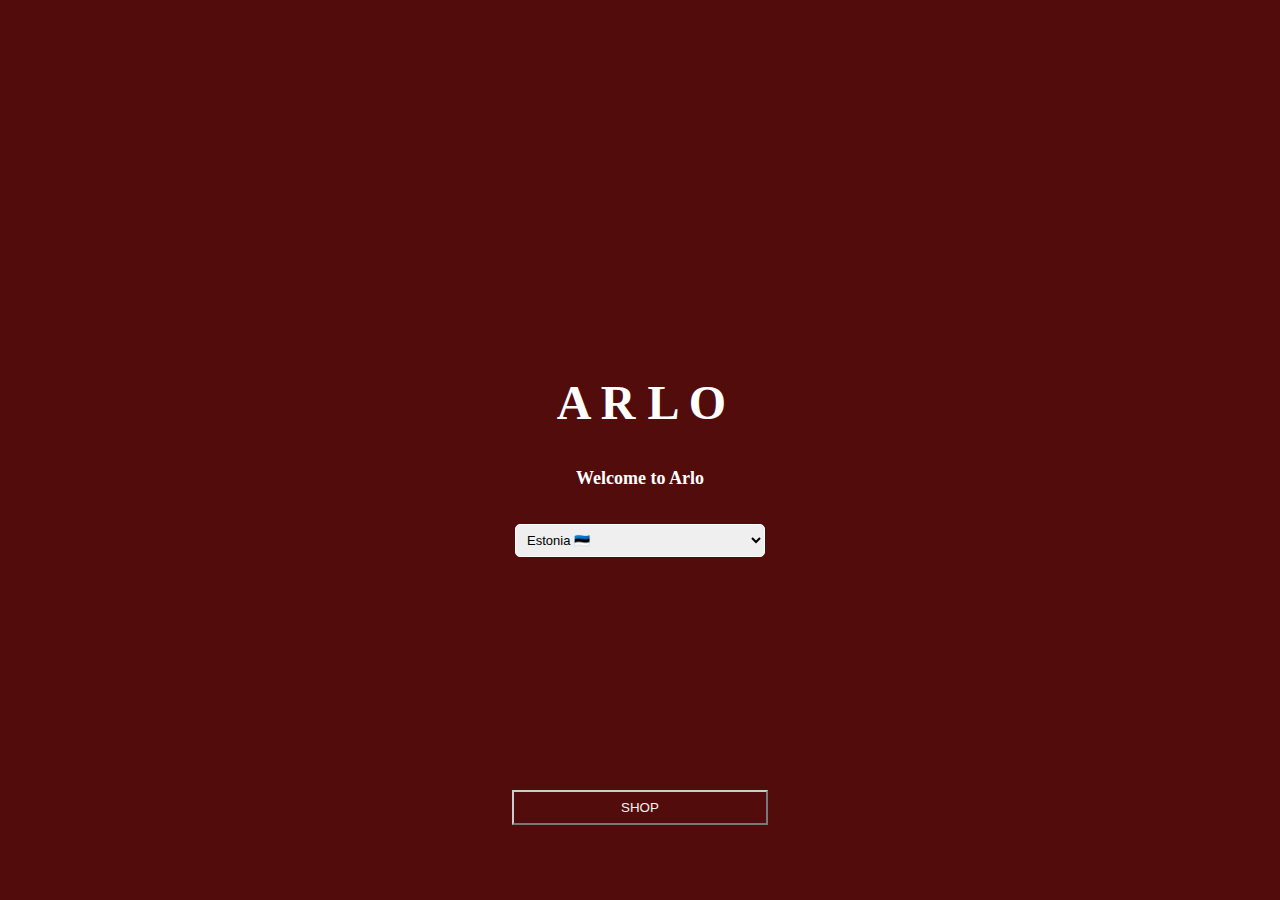
<file: ARLOOO-main/proge-too-main/M-ng-main/country.html>
<!DOCTYPE html>
<html lang="et">
<head>
    <meta charset="UTF-8">
    <meta name="viewport" content="width=device-width, initial-scale=1.0">
    <title>Vali oma riik</title>
    <link rel="stylesheet" href="styles.css">
</head>
<body>
    <div id="country-popup" class="popup">
        <div class="popup-content">
            <h1 class="peeter">A R L O</h1>
            <h2 class="Jaanus">Welcome to Arlo</h2>
            <select id="country-select">
                <option value="ee">Estonia 🇪🇪</option>
                <option value="fi">Finland 🇫🇮</option>
                <option value="se">Sweden 🇸🇪</option>
                <option value="au">Australia 🇦🇺</option>
                <option value="ru">Russia 🇷🇺</option>
                <option value="uk">United Kingdom 🇬🇧</option>
                <option value="be">Belgium 🇧🇪</option>
                <option value="bg">Bulgaria 🇧🇬</option>
                <option value="br">Brazil 🇧🇷</option>
                <option value="ca">Canada 🇨🇦</option>
                <option value="cn">Chinese Mainland 🇨🇳</option>
                <option value="dk">Denmark 🇩🇰</option>
                <option value="fr">France 🇫🇷</option>
                <option value="de">Germany 🇩🇪</option>
                <option value="hk">Hong Kong SAR 🇭🇰</option>
                <option value="hu">Hungary 🇭🇺</option>
                <option value="in">India 🇮🇳</option>
                <option value="ie">Ireland 🇮🇪</option>
                <option value="it">Italy 🇮🇹</option>
                <option value="jp">Japan 🇯🇵</option>
                <option value="kr">Korea 🇰🇷</option>
            </select>
        </div>       
        <button class="yes" onclick="submitCountry()">SHOP</button> 
    </div>

    <script>
        function submitCountry() {
            const selectedCountry = document.getElementById('country-select').value;
            localStorage.setItem('selectedCountry', selectedCountry);
            window.location.href = 'landing.html';
        }
    </script>
</body>
</html>
</file>
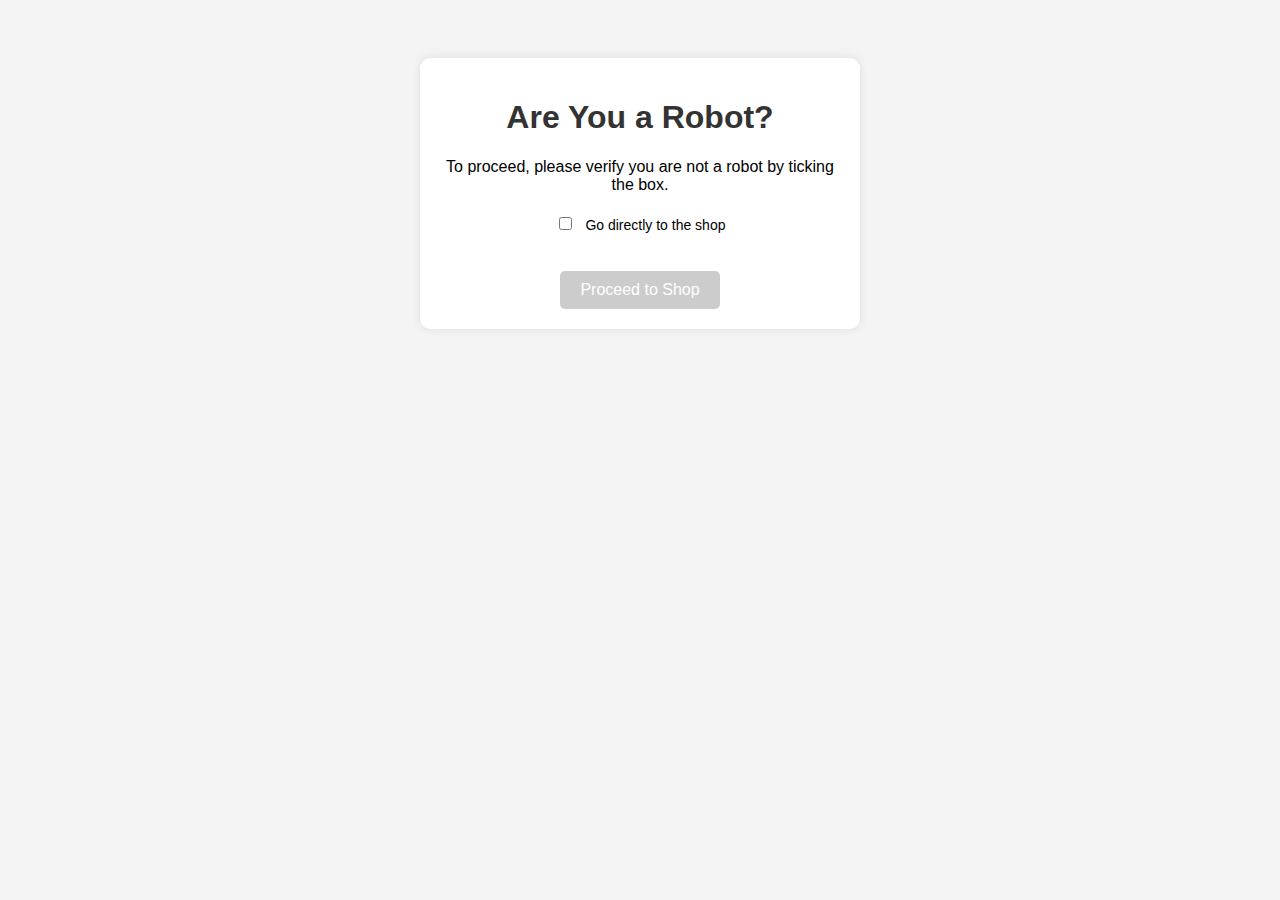
<file: ARLOOO-main/proge-too-main/M-ng-main/landing.html>
<!DOCTYPE html>
<html lang="et">
<head>
    <meta charset="UTF-8">
    <meta name="viewport" content="width=device-width, initial-scale=1.0">
    <title>Verification - A R L O</title>
    
    <script src="https://www.google.com/recaptcha/api.js" async defer></script>

    <style>
        body {
            font-family: Arial, sans-serif;
            text-align: center;
            background-color: #f4f4f4;
            padding: 50px;
        }

        .container {
            background: white;
            padding: 20px;
            box-shadow: 0 0 10px rgba(0,0,0,0.1);
            border-radius: 10px;
            width: 80%;
            max-width: 400px;
            margin: 0 auto;
        }

        h1 {
            color: #333;
        }

        .g-recaptcha {
            margin-top: 20px;
        }

        button {
            padding: 10px 20px;
            font-size: 16px;
            background-color: #4CAF50;
            color: white;
            border: none;
            border-radius: 5px;
            cursor: pointer;
            margin-top: 20px;
        }

        button:disabled {
            background-color: #ccc;
            cursor: not-allowed;
        }

        .checkbox-label {
            margin-top: 20px;
            display: block;
            font-size: 14px;
        }

        .checkbox-label input {
            margin-right: 10px;
        }
    </style>
</head>
<body>

    <div class="container">
        <h1>Are You a Robot?</h1>
        <p>To proceed, please verify you are not a robot by ticking the box.</p>

        <div class="g-recaptcha" data-sitekey="YOUR_SITE_KEY_HERE"></div>

        <label class="checkbox-label">
            <input type="checkbox" id="bypassCaptcha" onclick="toggleButtonState()">
            Go directly to the shop
        </label>

        <br>
        <button id="verifyButton" onclick="verifyCaptcha()" disabled>Proceed to Shop</button>
    </div>

    <script>
        function toggleButtonState() {
            const bypassCheckbox = document.getElementById("bypassCaptcha");
            const verifyButton = document.getElementById("verifyButton");

            if (bypassCheckbox.checked) {
                verifyButton.disabled = false;
            } else {
                const recaptchaResponse = grecaptcha.getResponse();
                verifyButton.disabled = recaptchaResponse.length === 0;
            }
        }

        function verifyCaptcha() {
            const bypassCheckbox = document.getElementById("bypassCaptcha");

            if (bypassCheckbox.checked) {
                window.location.href = "index.php";
            } else {
                const recaptchaResponse = grecaptcha.getResponse();

                if (recaptchaResponse.length === 0) {
                    alert("Please complete the CAPTCHA to continue.");
                    return;
                }

                window.location.href = "index.php";
            }
        }

        setInterval(toggleButtonState, 1000);
    </script>
</body>
</html>
</file>
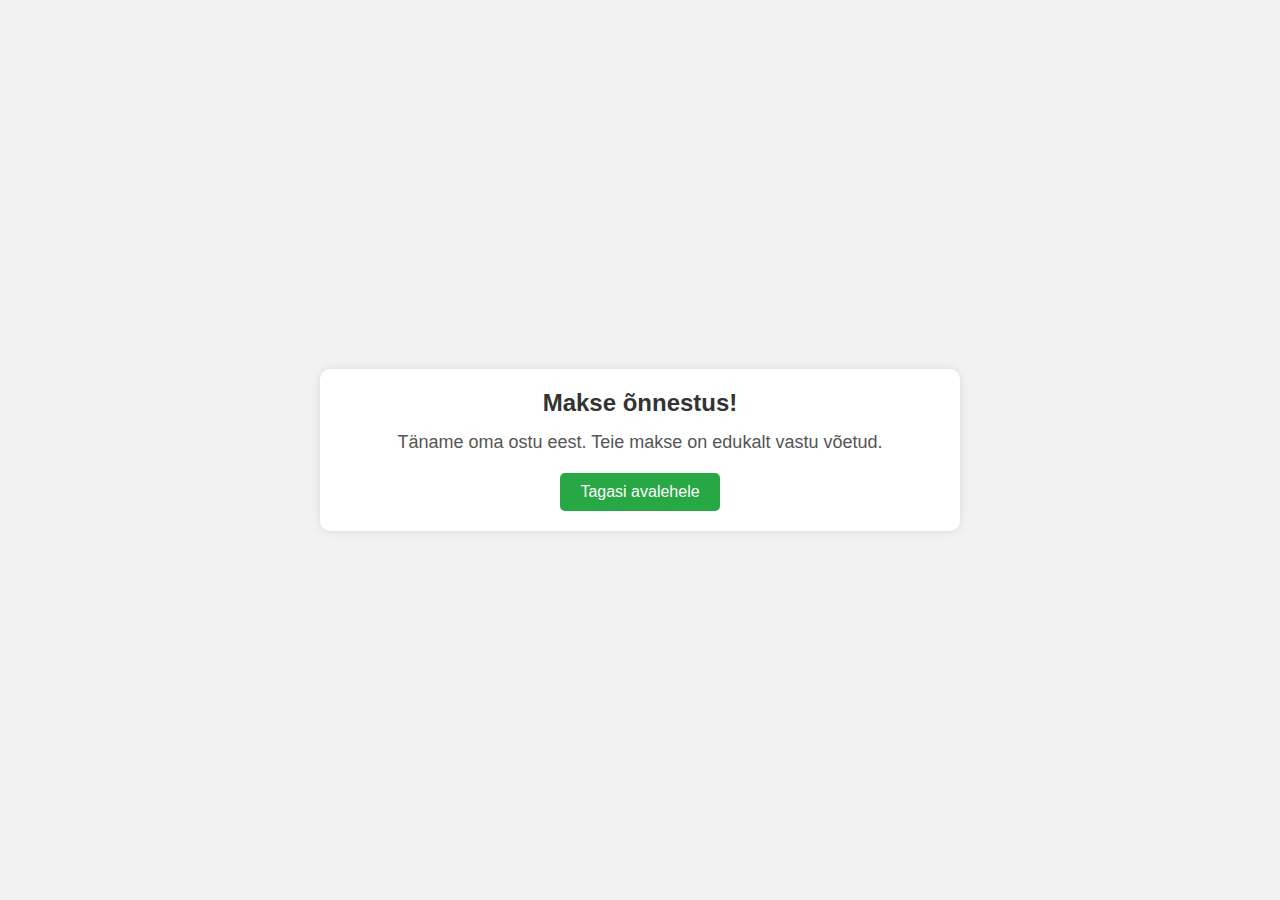
<file: ARLOOO-main/proge-too-main/M-ng-main/onnestus.html>
<!DOCTYPE html>
<html lang="en">
<head>
    <meta charset="UTF-8">
    <meta name="viewport" content="width=device-width, initial-scale=1.0">
    <title>Makse kinnitamine</title>
    <style>
        * {
            margin: 0;
            padding: 0;
            box-sizing: border-box;
            font-family: Arial, sans-serif;
        }
        body {
            background-color: #f2f2f2;
            display: flex;
            justify-content: center;
            align-items: center;
            height: 100vh;
        }
        .container {
            background-color: #fff;
            padding: 20px;
            border-radius: 10px;
            box-shadow: 0 0 10px rgba(0, 0, 0, 0.1);
            text-align: center;
            width: 50%;
        }
        .title {
            margin-bottom: 15px;
            color: #333;
        }
        .message {
            margin-bottom: 20px;
            font-size: 18px;
            color: #555;
        }
        .btn {
            display: inline-block;
            padding: 10px 20px;
            background-color: #28a745;
            color: white;
            text-decoration: none;
            border-radius: 5px;
            font-size: 16px;
        }
        .btn:hover {
            background-color: #218838;
        }
    </style>
</head>
<body>
    <div class="container">
        <h2 class="title">Makse õnnestus!</h2>
        <p class="message">Täname oma ostu eest. Teie makse on edukalt vastu võetud.</p>
        <a href="index.php" class="btn">Tagasi avalehele</a>
    </div>
</body>
</html>
</file>
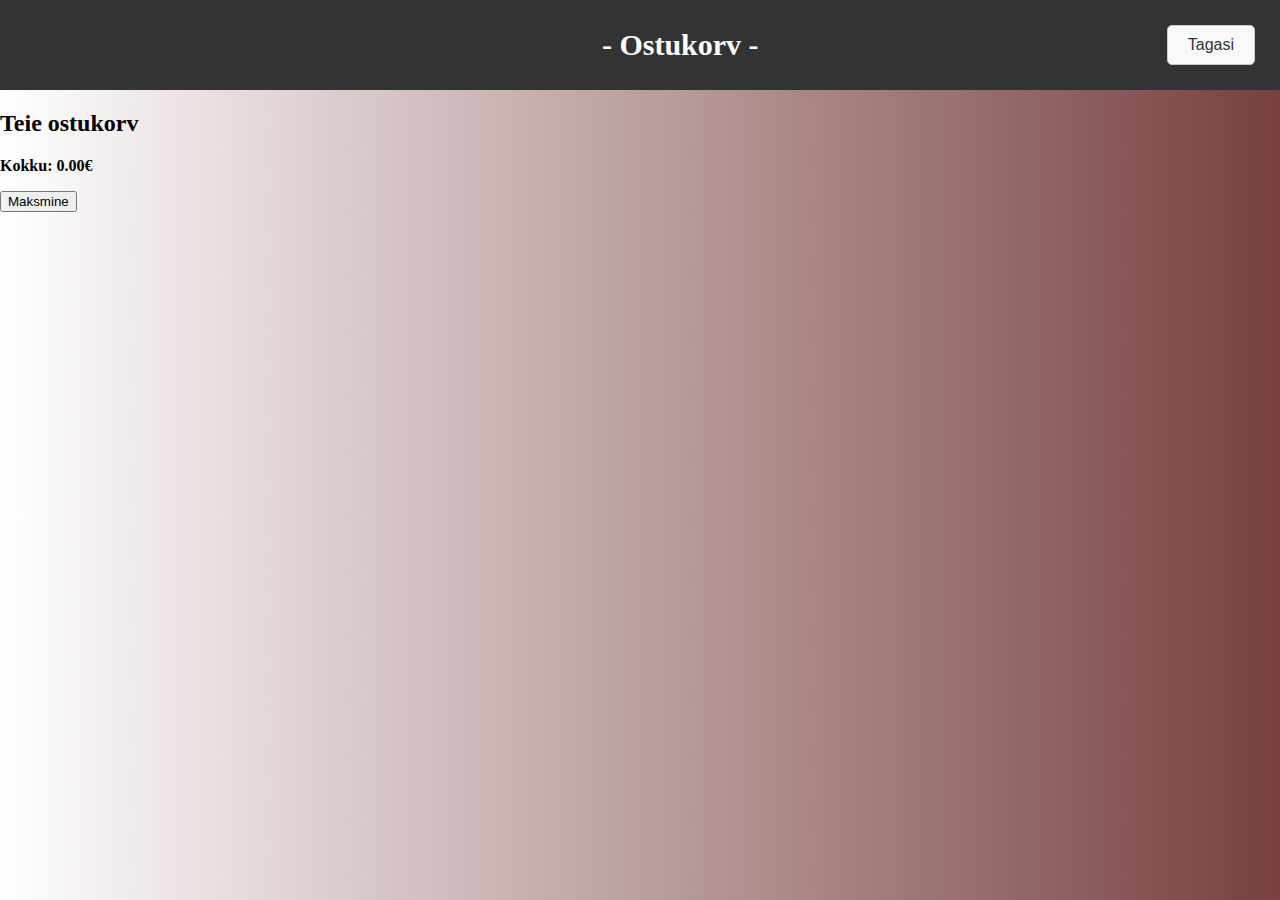
<file: ARLOOO-main/proge-too-main/M-ng-main/ostukorv.html>
<!DOCTYPE html>
<html lang="en">
<head>
    <meta charset="UTF-8">
    <meta name="viewport" content="width=device-width, initial-scale=1.0">
    <title>Ostukorv</title>
    <link rel="stylesheet" href="styles.css">
</head>
<body>
    <header>
        <h1>- Ostukorv -</h1>
        <button class="back-button" onclick="window.history.back()">Tagasi</button>
    </header>
    
    <main class="cart-container">
        <div id="cart-items">
            <h2>Teie ostukorv</h2>
        </div>
        <div class="cart-summary">
            <p><strong>Kokku: <span id="total-price">0</span>€</strong></p>
            <button class="checkout" onclick="checkout()">Maksmine</button>
        </div>
    </main>

    <script>
        function loadCart() {
            let cart = JSON.parse(localStorage.getItem('cart')) || [];
            const cartItemsContainer = document.getElementById('cart-items');
            let totalPrice = 0;
            
            cartItemsContainer.innerHTML = '<h2>Teie ostukorv</h2>';
            
            cart.forEach(item => {
                const itemTotal = item.price * item.quantity;
                cartItemsContainer.innerHTML += `
                    <p>
                        ${item.name} - ${item.price}€ x ${item.quantity} = ${itemTotal.toFixed(2)}€ 
                        <button onclick="removeFromCart('${item.name}')">Eemalda</button>
                    </p>`;
                totalPrice += itemTotal;
            });
            
            document.getElementById('total-price').textContent = totalPrice.toFixed(2);
        }

        function removeFromCart(productName) {
            let cart = JSON.parse(localStorage.getItem('cart')) || [];
            let position = cart.findIndex(item => item.name === productName);
            if (position >= 0) {
                cart.splice(position, 1);
                localStorage.setItem('cart', JSON.stringify(cart));
                loadCart();
            }
        }

        function checkout() {
            window.location.href = 'payment.html';
        }

        window.onload = loadCart;

        
    </script>
</body>
</html>
</file>
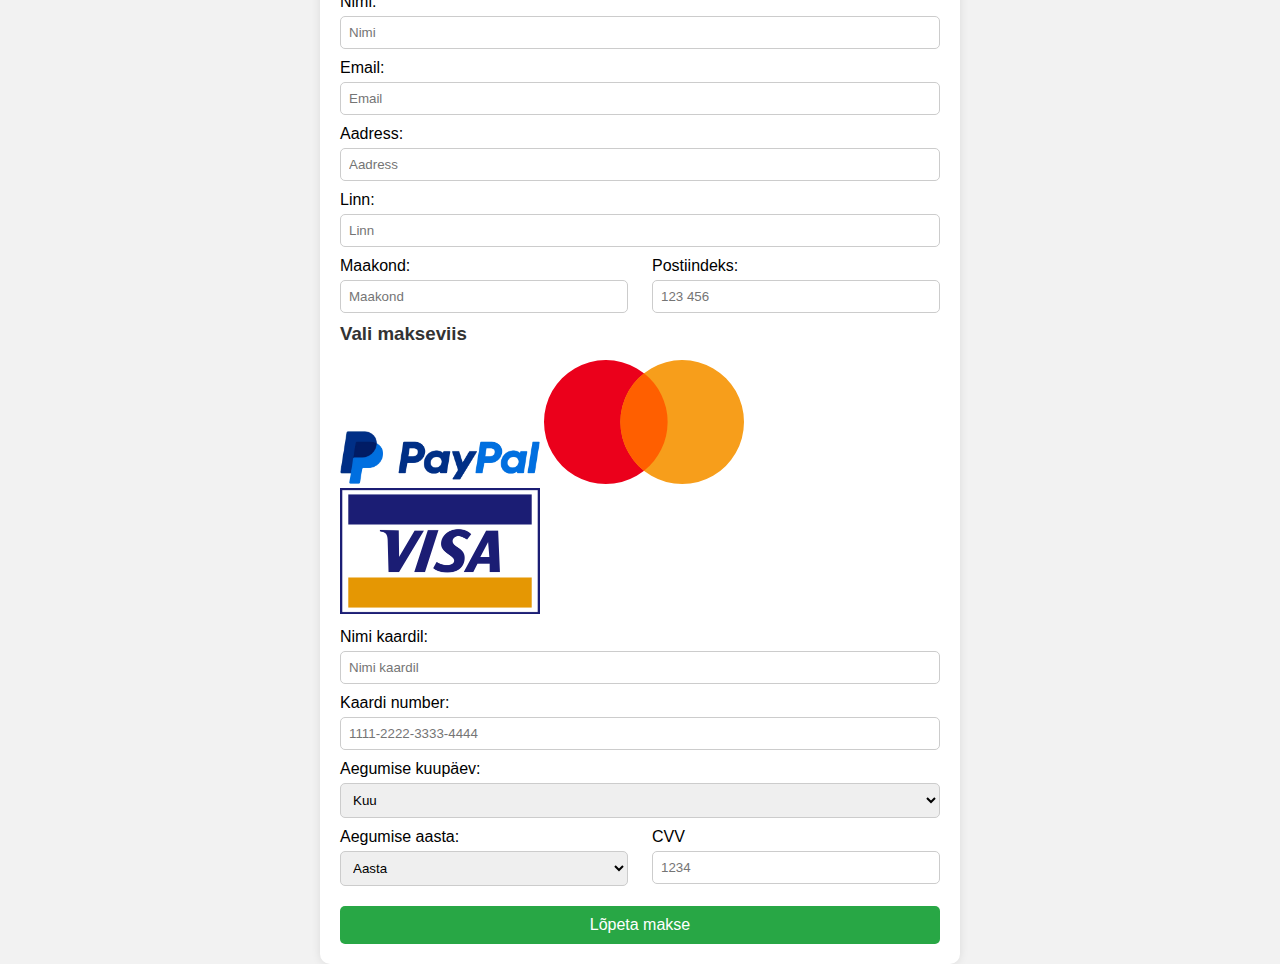
<file: ARLOOO-main/proge-too-main/M-ng-main/Payment.html>
<!DOCTYPE html>
<html lang="en">
<head>
    <meta charset="UTF-8">
    <meta name="viewport" content="width=device-width, initial-scale=1.0">
    <title>Maksmis leht</title>
    <style>
        * {
            margin: 0;
            padding: 0;
            box-sizing: border-box;
            font-family: Arial, sans-serif;
        }
        body {
            background-color: #f2f2f2;
            display: flex;
            justify-content: center;
            align-items: center;
            height: 100vh;
        }
        .container {
            background-color: #fff;
            padding: 20px;
            border-radius: 10px;
            box-shadow: 0 0 10px rgba(0, 0, 0, 0.1);
            width: 50%;
        }
        .title {
            margin-bottom: 15px;
            color: #333;
        }
        .inputBox {
            margin-bottom: 10px;
        }
        label {
            display: block;
            margin-bottom: 5px;
        }
        input, select {
            width: 100%;
            padding: 8px;
            border: 1px solid #ccc;
            border-radius: 5px;
        }
        .flex {
            display: flex;
            justify-content: space-between;
        }
        .flex .inputBox {
            width: 48%;
        }
        .submit_btn {
            width: 100%;
            padding: 10px;
            border: none;
            background-color: #28a745;
            color: white;
            font-size: 16px;
            border-radius: 5px;
            cursor: pointer;
            margin-top: 10px;
        }
        .submit_btn:hover {
            background-color: #218838;
        }
    </style>
    <script>
        function checkout() {
            window.location.href = 'onnestus.html';
        }
    </script>
</head>
<body>
    <div class="container">
        <form action="#" onsubmit="event.preventDefault(); checkout();">
            <div class="row">
                <div class="col">
                    <h3 class="title">Maksmine</h3>
                    <div class="inputBox">
                        <label for="name">Nimi:</label>
                        <input type="text" id="name" placeholder="Nimi" required>
                    </div>
                    <div class="inputBox">
                        <label for="email">Email:</label>
                        <input type="text" id="email" placeholder="Email" required>
                    </div>
                    <div class="inputBox">
                        <label for="address">Aadress:</label>
                        <input type="text" id="address" placeholder="Aadress" required>
                    </div>
                    <div class="inputBox">
                        <label for="city">Linn:</label>
                        <input type="text" id="city" placeholder="Linn" required>
                    </div>
                    <div class="flex">
                        <div class="inputBox">
                            <label for="state">Maakond:</label>
                            <input type="text" id="state" placeholder="Maakond" required>
                        </div>
                        <div class="inputBox">
                            <label for="zip">Postiindeks:</label>
                            <input type="number" id="zip" placeholder="123 456" required>
                        </div>
                    </div>
                </div>
                <div class="col">
                    <h3 class="title">Vali makseviis</h3>
                    <div class="inputBox">
                        <img src="images/paypal1.webp" style="width: 200px; height: 110;">
                        <img src="images/mastercard.svg" style="width: 200px; height: 110;">
                        <img src="images/visa.png" style="width: 200px; height: 110;">
                    </div>
                    <div class="inputBox">
                        <label for="cardName">Nimi kaardil:</label>
                        <input type="text" id="cardName" placeholder="Nimi kaardil" required>
                    </div>
                    <div class="inputBox">
                        <label for="cardNum">Kaardi number:</label>
                        <input type="text" id="cardNum" placeholder="1111-2222-3333-4444" maxlength="19" required>
                    </div>
                    <div class="inputBox">
                        <label for="expMonth">Aegumise kuupäev:</label>
                        <select id="expMonth">
                            <option value="">Kuu</option>
                            <option value="Jaanuar">Jaanuar</option>
                            <option value="Veebruar">Veebruar</option>
                            <option value="Märts">Märts</option>
                            <option value="Aprill">Aprill</option>
                            <option value="Mai">Mai</option>
                            <option value="Juuni">Juuni</option>
                            <option value="Juuli">Juuli</option>
                            <option value="August">August</option>
                            <option value="September">September</option>
                            <option value="Oktoober">Oktoober</option>
                            <option value="November">November</option>
                            <option value="Detsember">Detsember</option>
                        </select>
                    </div>
                    <div class="flex">
                        <div class="inputBox">
                            <label for="expYear">Aegumise aasta:</label>
                            <select id="expYear">
                                <option value="">Aasta</option>
                                <option value="2023">2023</option>
                                <option value="2024">2024</option>
                                <option value="2025">2025</option>
                                <option value="2026">2026</option>
                                <option value="2027">2027</option>
                                <option value="2028">2028</option>
                            </select>
                        </div>
                        <div class="inputBox">
                            <label for="cvv">CVV</label>
                            <input type="number" id="cvv" placeholder="1234" required>
                        </div>
                    </div>
                </div>
            </div>
            <input type="submit" value="Lõpeta makse" class="submit_btn">
        </form>
    </div>
</body>
</html>
</file>
<file: ARLOOO-main/proge-too-main/M-ng-main/styles.css>
:root {
    --primary-color: #333;
    --secondary-color: #f9f9f9;
    --accent-color: #008080; 
    --text-color: white;
    --border-color: #ccc;
    --padding: 5px; 
}
body {
    font-family: Slim-Joe;
    margin: 0;
    padding: 0;
    overflow-y: auto;
    animation: backgroundAnimation 20s ease infinite; 
    background: linear-gradient(270deg, #8B0000, #000000, #4B0000, #ffffff);
    background-size: 400% 400%;
    
}


@keyframes backgroundAnimation {
    0% {
        background-position: 0% 50%; 
    }
    50% {
        background-position: 100% 50%; 
    }
    100% {
        background-position: 0% 50%; 
    }
}

h3 {
    text-align: center;
    font-size: 25px; 
    border: 4px solid;
    padding: 5px; 
    border-radius: 8px; 
    background-color: white; 
    box-shadow: 0 2px 10px rgba(0, 0, 0, 0.1); 
}

h1 {
    margin-left: 47%;
    font-size: 30px;
}

header {
    display: flex;
    justify-content: space-between;
    align-items: center;
    background-color: var(--primary-color);
    color: var(--text-color);
    padding: var(--padding);
}

.icon-cart {
    position: relative;
}

.icon-cart img {
    width: 40px; 
    height: 25px; 
}

#cart-count {
    position: absolute;
    top: -5px;
    right: -8px; 
    background-color: var(--accent-color);
    color: var(--text-color);
    padding: 2px 4px; 
    border-radius: 50%;
    font-size: 10px; 
}

.image-buttons {
    display: flex;
    flex-wrap: wrap;
    justify-content: center;
    padding: 20px;
}

.buttons-container {
    display: flex;
    justify-content: center;
    gap: 15px;
}

.image-button {
    border: 1px solid var(--border-color);
    border-radius: 5px;
    overflow: hidden;
    padding: 10px;
    background-color: var(--secondary-color);
    transition: box-shadow 0.3s ease;
    cursor: pointer;
    text-align: center;
}

.image-button img {
    width: 100px;
    height: auto;
    display: block;
    margin: 0 auto;
}

.image-button p {
    margin-top: 10px;
    color: var(--primary-color);
}

.image-button:hover {
    box-shadow: 0 4px 10px rgba(0, 0, 0, 0.2);
}

.listProduct {
    display: grid;
    grid-template-columns: repeat(4, 1fr);
    gap: 15px; 
    padding: 20px;
}

.product {
    border: 1px solid var(--border-color);
    border-radius: 5px;
    padding: 10px;
    text-align: center;
    background-color: var(--secondary-color);
    transition: box-shadow 0.3s ease;
}

.product img {
    max-width: 60%;
    height: auto;
}

.cartTab {
    position: fixed;
    right: 0;
    top: 0;
    width: 300px;
    height: 100%;
    background-color: var(--secondary-color);
    box-shadow: -2px 0 5px rgba(0, 0, 0, 0.5);
    transform: translateX(100%);
    transition: transform 0.3s ease-in-out;
}

.cartTab.open {
    transform: translateX(0);
}

.listCart {
    padding: 20px;
}

.close {
    background-color: var(--primary-color);
    color: var(--text-color);
    padding: var(--padding);
    border: none;
    cursor: pointer;
    width: 50%;
    height: 50px;
    font-size: 14px; 
    transition: background-color 0.3s ease;
}


.close:hover {
    background-color: #444;
}

.category-box {
    display: flex;
    flex-wrap: wrap;
    justify-content: center;
    gap: 15px;
    padding: 20px;
    border: 2px solid var(--border-color);
    border-radius: 10px;
    background-color: var(--secondary-color);
    box-shadow: 0 2px 10px rgba(0, 0, 0, 0.1);
    margin: 20px auto;
    max-width: 800px;
}

.back-button {
    display: inline-block;
    margin: 20px;
    padding: 10px 20px;
    font-size: 16px;
    background-color: var(--secondary-color);
    color: var(--primary-color);
    border: 1px solid var(--border-color);
    border-radius: 5px;
    cursor: pointer;
    transition: background-color 0.3s ease, box-shadow 0.3s ease;
}

.back-button:hover {
    background-color: #e0e0e0;
    box-shadow: 0 2px 5px rgba(0, 0, 0, 0.2);
}

#country-select {
    margin-top: 20px;
    padding: 7px;
    font-size: 13px;
    width: 250px;
    max-height: 150px;
    overflow-y: auto; 
    border: 1px solid #ffffff; 
    border-radius: 5px; 
}

.popup-content {
    padding: 60px;
    border-radius: 10px;
    text-align: center;
    width: 300px;
}

.popup {
    position: fixed;
    top: 0;
    left: 0;
    width: 100vw;
    height: 100vh;
    display: flex;
    align-items: center;
    justify-content: center;
    background-color: #520c0c;
    font-family: 'Playfair Display', serif;
    font-size: 16px;
    color: white;
    z-index: 1000; 
}

.peeter {
    margin-bottom: 23px;
    margin-left: 1%;
    height: 70px;
    font-size: 48px; 
}

.Jaanus {
    font-size: 18px; 
}


.yes {
    padding: 8px;
    background-color: #520c0c;
    color: #f4f4f4;
    text-align: center;
    width: 256px;
    margin-bottom: -300px;
    position: fixed;
    top: 790px;
    left: 10;
    display: flex;
    align-items: center;
    justify-content: center;
    border-color: #ccc;
}

.action-button{
    width: 100px;
    height: 50px;
    margin-left: 10px;
}

.back-button12 {
    margin-left: 600px;
    margin-left: 14px;
}

.choice-container {
    margin-top: 2px;
}

.login-btn {
    display: inline-block;
    padding: 10px 20px;
    background-color: white;
    color: black;
    font-size: 16px;
    border: none;
    border-radius: 5px;
    cursor: pointer;
    text-align: center;
    text-decoration: none;
    transition: transform 0.3s ease, background-color 0.3s ease;
}

.login-btn:hover {
    background-color: #ccc;
}

.back-btn{
    display: inline-block;
    padding: 10px 20px;
    background-color: white;
    color: black;
    font-size: 16px;
    border: none;
    border-radius: 5px;
    cursor: pointer;
    text-align: center;
    text-decoration: none;
    transition: transform 0.3s ease, background-color 0.3s ease;
}
</file>
